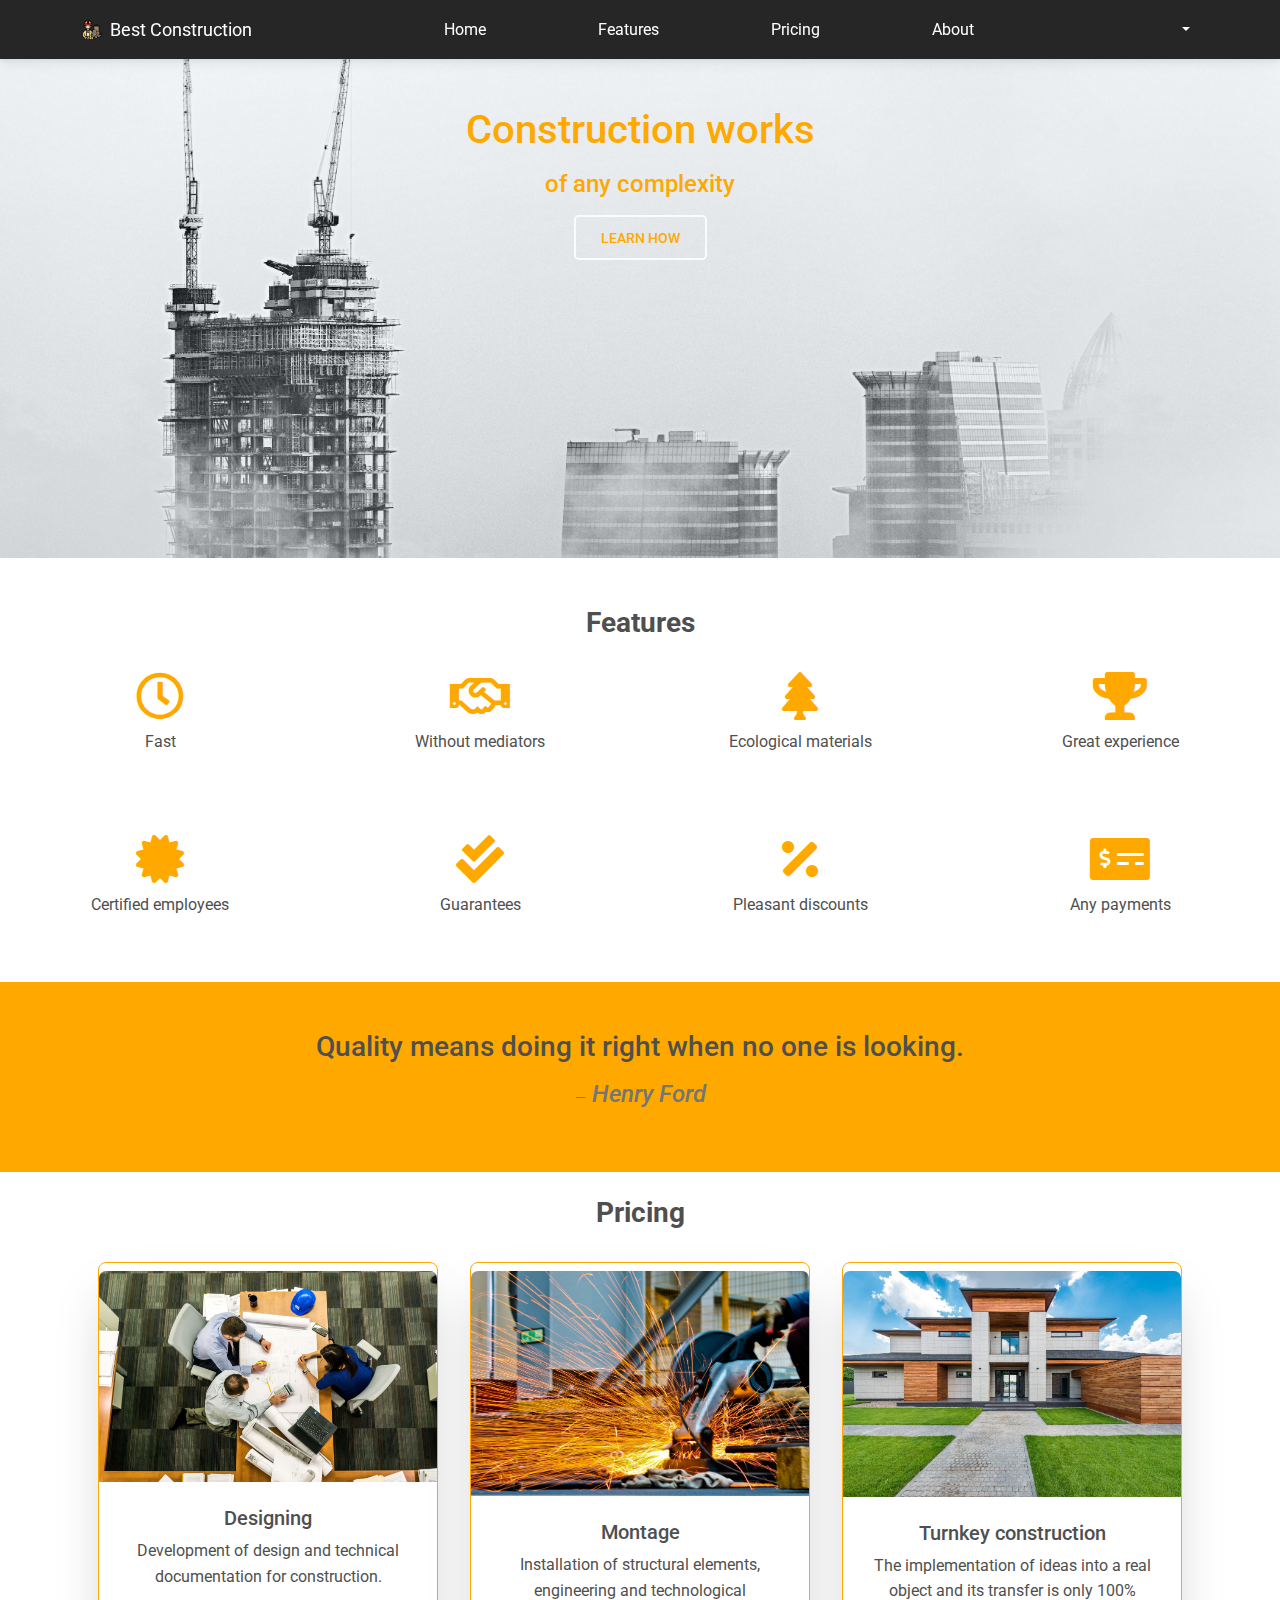
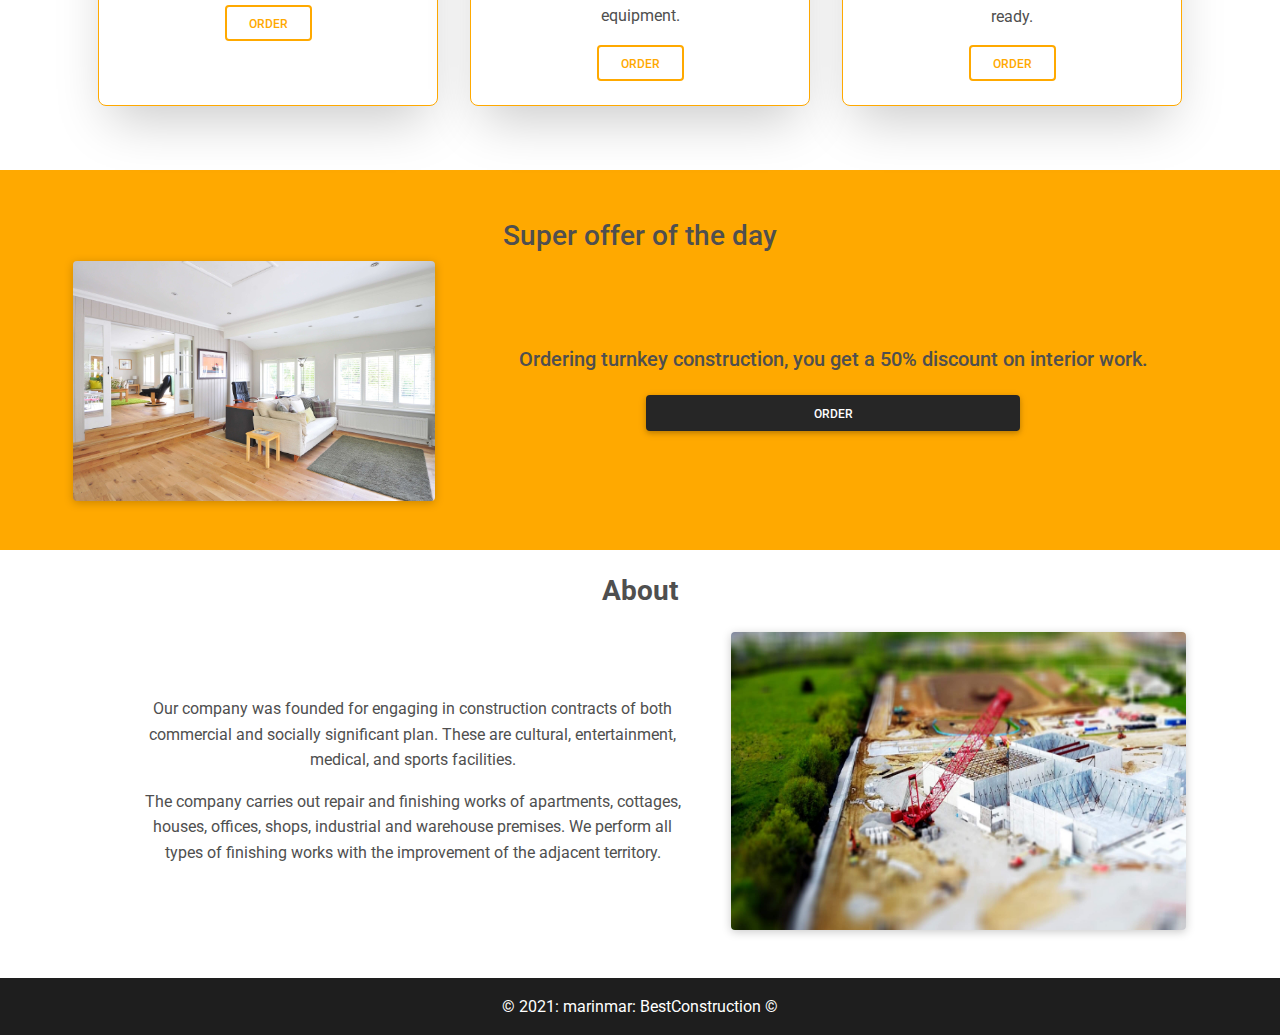
<file: index.html>
<!DOCTYPE html>
<html lang="en">
  <head>
    <meta charset="UTF-8" />
    <meta
      name="viewport"
      content="width=device-width, initial-scale=1, shrink-to-fit=no"
    />
    <meta http-equiv="x-ua-compatible" content="ie=edge" />
    <title>Best Construction</title>
    <!-- icon -->
    <link rel="icon" href="img/logo.ico" type="image/x-icon" />
    <!-- Font Awesome -->
    <link
      rel="stylesheet"
      href="https://use.fontawesome.com/releases/v5.15.2/css/all.css"
    />
    <!-- Google Fonts Roboto -->
    <link
      rel="stylesheet"
      href="https://fonts.googleapis.com/css2?family=Roboto:wght@300;400;500;700;900&display=swap"
    />
    <!-- MDB -->
    <link rel="stylesheet" href="css/mdb.min.css" />
    <link rel="stylesheet" href="css/style.css" />
  </head>

  <body>
    <!-- Start your project here-->
    <header>
      <!-- Navbar -->
      <nav class="navbar navbar-expand-lg navbar-dark bg-dark fixed-top">
        <div class="container">
          <a class="navbar-brand" href="#">
            <img
              src="img/logo.ico"
              class="me-2"
              height="20"
              alt=""
              loading="lazy"
            />
            <small>Best Construction</small>
          </a>
          <button
            class="navbar-toggler"
            type="button"
            data-mdb-toggle="collapse"
            data-mdb-target="#navbarExample01"
            aria-controls="navbarExample01"
            aria-expanded="false"
            aria-label="Toggle navigation"
          >
            <i class="fas fa-bars"></i>
          </button>
          <div
            class="collapse navbar-collapse justify-content-center"
            id="navbarExample01"
          >
            <ul class="navbar-nav mb-2 mb-lg-0">
              <li class="nav-item active">
                <a class="nav-link mx-5" aria-current="page" href="#">Home</a>
              </li>
              <li class="nav-item">
                <a class="nav-link mx-5" href="#features">Features</a>
              </li>
              <li class="nav-item">
                <a class="nav-link mx-5" href="#pricing">Pricing</a>
              </li>
              <li class="nav-item">
                <a class="nav-link mx-5" href="#about">About</a>
              </li>
            </ul>
          </div>
          <!-- Flag -->
          <ul class="navbar-nav">
            <!-- Icon dropdown -->
            <li class="nav-item dropdown">
              <a
                class="nav-link dropdown-toggle"
                href="#"
                id="navbarDropdown"
                role="button"
                data-mdb-toggle="dropdown"
                aria-expanded="false"
              >
                <i class="united kingdom flag m-0"></i>
              </a>
              <ul class="dropdown-menu" aria-labelledby="navbarDropdown">
                <li>
                  <a class="dropdown-item" href="#"
                    ><i class="united kingdom flag"></i>English
                    <i class="fa fa-check text-success ms-2"></i
                  ></a>
                </li>
                <li><hr class="dropdown-divider" /></li>
                <li>
                  <a class="dropdown-item" href="index-ru.html"
                    ><i class="russia flag"></i>Русский</a
                  >
                </li>
              </ul>
            </li>
          </ul>
          <!-- Flag -->
        </div>
      </nav>
      <!-- Navbar -->

      <!-- Background image -->
      <div
        class="p-5 text-center bg-image"
        style="
          background-image: url('img/header_bg.jpg');
          height: 500px;
          margin-top: 58px;
        "
      >
        <div>
          <div class="d-flex justify-content-center align-items-center h-100">
            <div class="text-white">
              <h1 class="mb-3 text-warning">Сonstruction works</h1>
              <h4 class="mb-3 text-warning">of any complexity</h4>
              <a
                class="btn btn-outline-light btn-lg text-warning"
                href="#features"
                role="button"
                >Learn how</a
              >
            </div>
          </div>
        </div>
      </div>
      <!-- Background image -->
    </header>

    <main class="my-5">
      <!-- Section: Features -->
      <section class="text-center" id="features">
        <div class="container-fluid">
          <h3><strong>Features</strong></h3>
          <div class="row">
            <div class="col-lg-3 col-md-6 mb-3 py-4">
              <i class="far fa-clock fa-3x text-warning"></i>
              <p class="pt-2">Fast</p>
            </div>
            <div class="col-lg-3 col-md-6 mb-3 py-4">
              <i class="far fa-handshake fa-3x text-warning"></i>
              <p class="pt-2">Without mediators</p>
            </div>
            <div class="col-lg-3 col-md-6 mb-3 py-4">
              <i class="fas fa-tree fa-3x text-warning"></i>
              <p class="pt-2">Ecological materials</p>
            </div>
            <div class="col-lg-3 col-md-6 mb-3 py-4">
              <i class="fas fa-trophy fa-3x text-warning"></i>
              <p class="pt-2">Great experience</p>
            </div>
            <div class="col-lg-3 col-md-6 mb-3 py-4">
              <i class="fas fa-certificate fa-3x text-warning"></i>
              <p class="pt-2">Certified employees</p>
            </div>
            <div class="col-lg-3 col-md-6 mb-3 py-4">
              <i class="fas fa-check-double fa-3x text-warning"></i>
              <p class="pt-2">Guarantees</p>
            </div>
            <div class="col-lg-3 col-md-6 mb-3 py-4">
              <i class="fas fa-percentage fa-3x text-warning"></i>
              <p class="pt-2">Pleasant discounts</p>
            </div>
            <div class="col-lg-3 col-md-6 mb-3 py-4">
              <i class="fas fa-money-check-alt fa-3x text-warning"></i>
              <p class="pt-2">Any payments</p>
            </div>
          </div>
        </div>
        <div class="container-fluid bg-warning mt-2 py-5">
          <figure class="text-center">
            <blockquote class="blockquote">
              <p class="h3">
                Quality means doing it right when no one is looking.
              </p>
            </blockquote>
            <figcaption class="blockquote-footer pt-3">
              <cite title="Source Title" class="h4">Henry Ford</cite>
            </figcaption>
          </figure>
        </div>
      </section>

      <!-- Section: Features -->

      <!-- Section: Pricing -->

      <section class="text-center mt-4" id="pricing">
        <div class="container">
          <h3><strong>Pricing</strong></h3>
          <div
            class="
              d-flex
              flex-wrap flex-md-row
              justify-content-between
              my-3
              mx-auto
            "
          >
            <div
              class="card border border-warning shadow-6 m-md-1 m-lg-3 col-md"
            >
              <img
                src="img/pricing_img_1.jpg"
                class="card-img-top mt-2"
                alt="..."
              />
              <div class="card-body">
                <h5 class="card-title">Designing</h5>
                <p class="card-text">
                  Development of design and technical documentation for
                  construction.
                </p>
                <a
                  href="#!"
                  class="btn btn-outline-warning"
                  data-mdb-toggle="modal"
                  data-mdb-target="#myModal"
                  >Order</a
                >
              </div>
            </div>
            <div
              class="card border border-warning shadow-6 m-md-1 m-lg-3 col-md"
            >
              <img
                src="img/pricing_img_2.jpg"
                class="card-img-top mt-2"
                alt="..."
              />
              <div class="card-body">
                <h5 class="card-title">Montage</h5>
                <p class="card-text">
                  Installation of structural elements, engineering and
                  technological equipment.
                </p>
                <a
                  href="#!"
                  class="btn btn-outline-warning"
                  data-mdb-toggle="modal"
                  data-mdb-target="#myModal"
                  >Order</a
                >
              </div>
            </div>
            <div
              class="card border border-warning shadow-6 m-md-1 m-lg-3 col-md"
            >
              <img
                src="img/pricing_img_3.jpg"
                class="card-img-top mt-2"
                alt="..."
              />
              <div class="card-body">
                <h5 class="card-title">Turnkey construction</h5>
                <p class="card-text">
                  The implementation of ideas into a real object and its
                  transfer is only 100% ready.
                </p>
                <a
                  href="#!"
                  class="btn btn-outline-warning"
                  data-mdb-toggle="modal"
                  data-mdb-target="#myModal"
                  >Order</a
                >
              </div>
            </div>
          </div>
        </div>
        <div class="container-fluid bg-warning mt-5">
          <div class="border border-warning p-2 p-md-3 p-lg-5 mx-auto">
            <h3>Super offer of the day</h3>
            <div class="row mx-auto">
              <div class="col-sm-4">
                <img
                  src="img/pricing_img_4.jpg"
                  class="img-fluid shadow-2-strong rounded"
                  alt="..."
                />
              </div>
              <div class="col-sm-8 my-auto d-flex flex-column">
                <p class="h5 py-3">
                  Ordering turnkey construction, you get a 50% discount on
                  interior work.
                </p>
                <a
                  href="#!"
                  class="btn btn-dark w-50 ripple-surface mx-auto"
                  data-mdb-toggle="modal"
                  data-mdb-target="#myModal"
                  >Order</a
                >
              </div>
            </div>
          </div>
        </div>
      </section>

      <!-- Section: Pricing -->

      <!-- Section: About -->

      <section class="text-center mt-4" id="about">
        <div class="container">
          <h3><strong>About</strong></h3>
          <div class="container d-flex flex-md-row flex-wrap my-md-4">
            <div class="col-sm-6 col-md-7 p-md-2 p-lg-5">
              <p class="mt-3">
                Our company was founded for engaging in construction contracts
                of both commercial and socially significant plan. These are
                cultural, entertainment, medical, and sports facilities.
              </p>
              <p class="mt-3">
                The company carries out repair and finishing works of
                apartments, cottages, houses, offices, shops, industrial and
                warehouse premises. We perform all types of finishing works with
                the improvement of the adjacent territory.
              </p>
            </div>
            <img
              src="img/about_img.jpg"
              class="col-sm-6 col-md-5 img-fluid shadow-2-strong rounded"
              alt="..."
            />
          </div>
        </div>
      </section>

      <!-- Section: About -->
    </main>
    <!-- Footer -->

    <footer class="bg-dark text-center text-white">
      <div class="text-center p-3" style="background-color: rgba(0, 0, 0, 0.2)">
        © 2021: marinmar: BestConstruction ©
      </div>
    </footer>

    <!-- Footer -->

    <!-- Modal -->

    <div class="modal" tabindex="-1" id="myModal">
      <div class="modal-dialog">
        <div class="modal-content">
          <div class="modal-header">
            <h5 class="modal-title">Please fill the Order form</h5>
            <button
              type="button"
              class="btn-close"
              data-mdb-dismiss="modal"
              aria-label="Close"
            ></button>
          </div>
          <div class="modal-body">
            <form>
              <!-- Name input -->
              <div class="form-outline mb-4">
                <input type="text" id="form4Example1" class="form-control" />
                <label class="form-label" for="form4Example1">Name</label>
              </div>

              <!-- Email input -->
              <div class="form-outline mb-4">
                <input type="email" id="form4Example2" class="form-control" />
                <label class="form-label" for="form4Example2"
                  >Email address</label
                >
              </div>

              <!-- Message input -->
              <div class="form-outline mb-4">
                <textarea
                  class="form-control"
                  id="form4Example3"
                  rows="4"
                ></textarea>
                <label class="form-label" for="form4Example3">Message</label>
              </div>

              <!-- Checkbox -->
              <div class="form-check d-flex justify-content-center mb-4">
                <input
                  class="form-check-input me-2 bg-warning"
                  type="checkbox"
                  value=""
                  id="form4Example4"
                  checked
                />
                <label class="form-check-label" for="form4Example4">
                  Send me a copy of this message
                </label>
              </div>

              <!-- Submit button -->
              <button type="submit" class="btn btn-warning btn-block mb-4">
                Send
              </button>
            </form>
          </div>
          <div class="modal-footer">
            <button
              type="button"
              class="btn btn-light"
              data-mdb-dismiss="modal"
            >
              Close
            </button>
            <button type="button" class="btn btn-warning">Submit order</button>
          </div>
        </div>
      </div>
    </div>

    <!-- Modal -->

    <!-- End your project here-->

    <!-- MDB -->
    <script src="js/mdb.min.js"></script>
    <!-- Custom scripts -->
    <script src="js/custom.js"></script>
  </body>
</html>
</file>
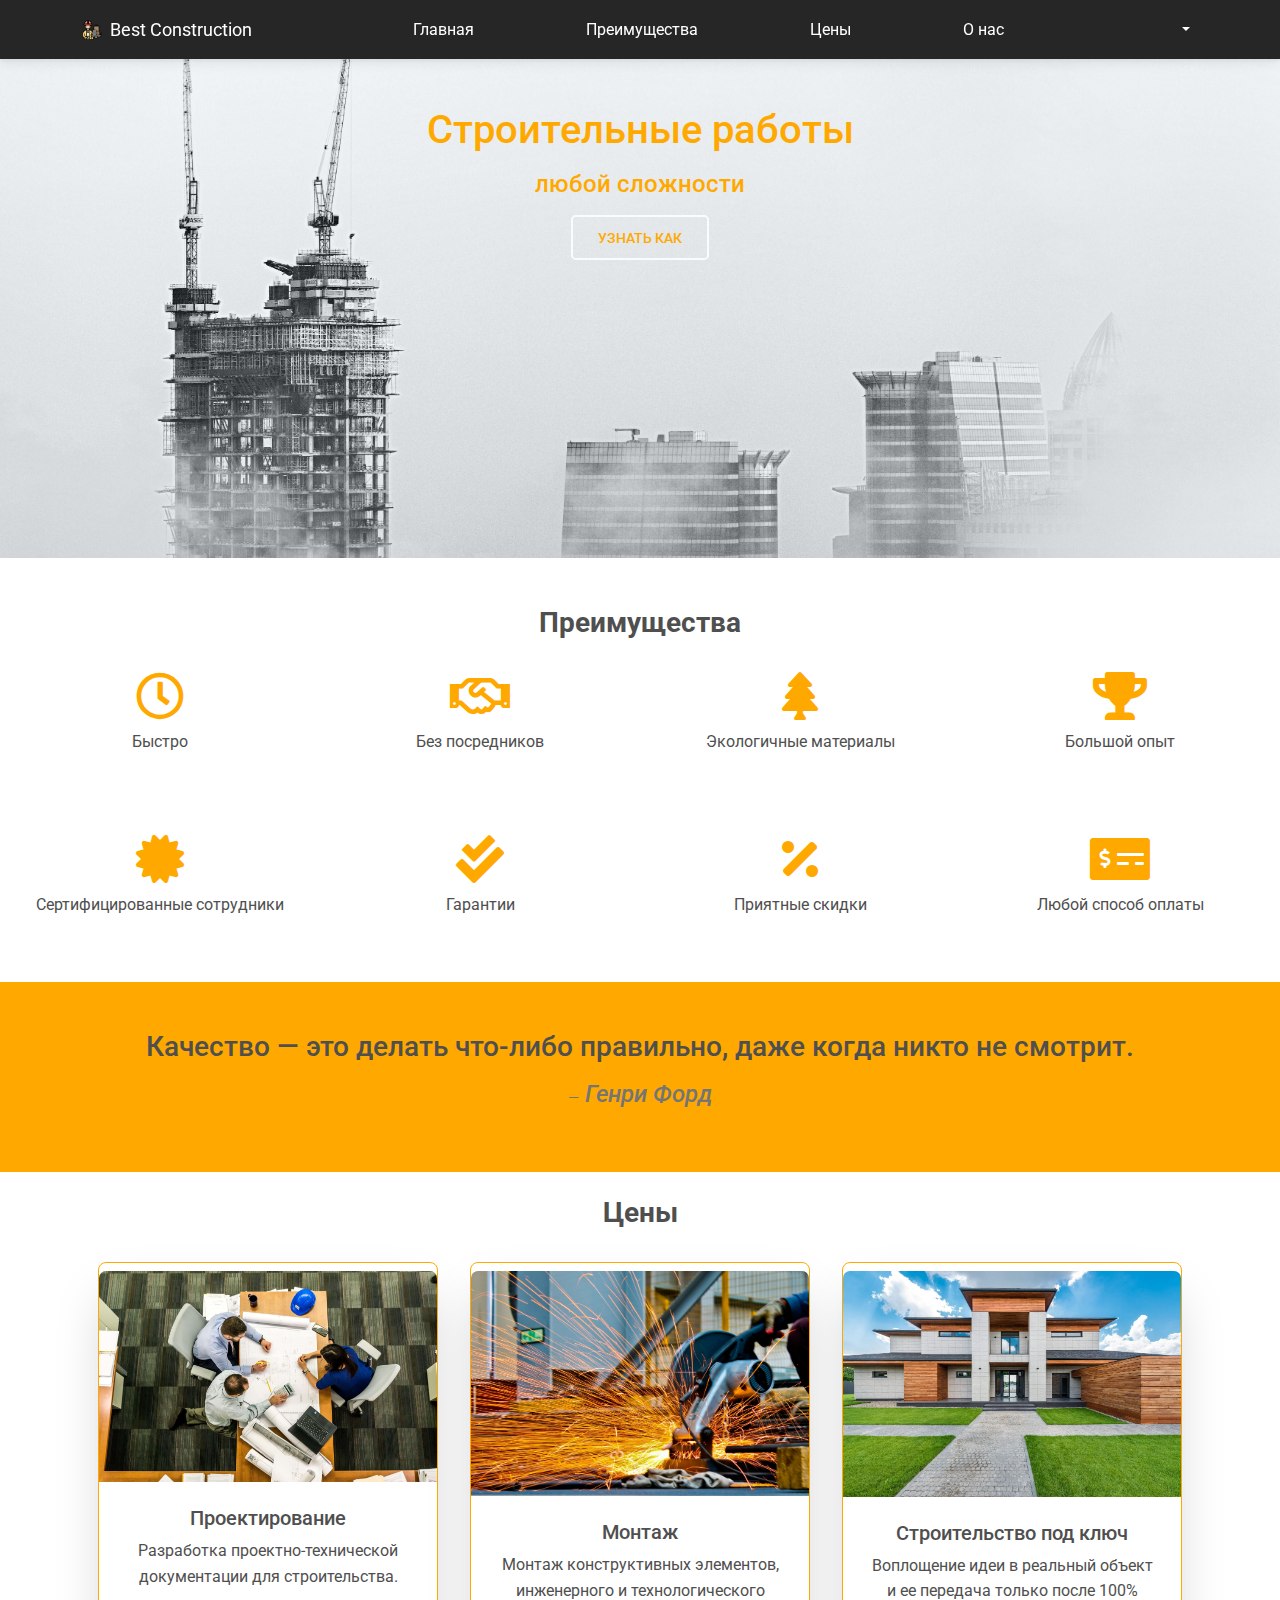
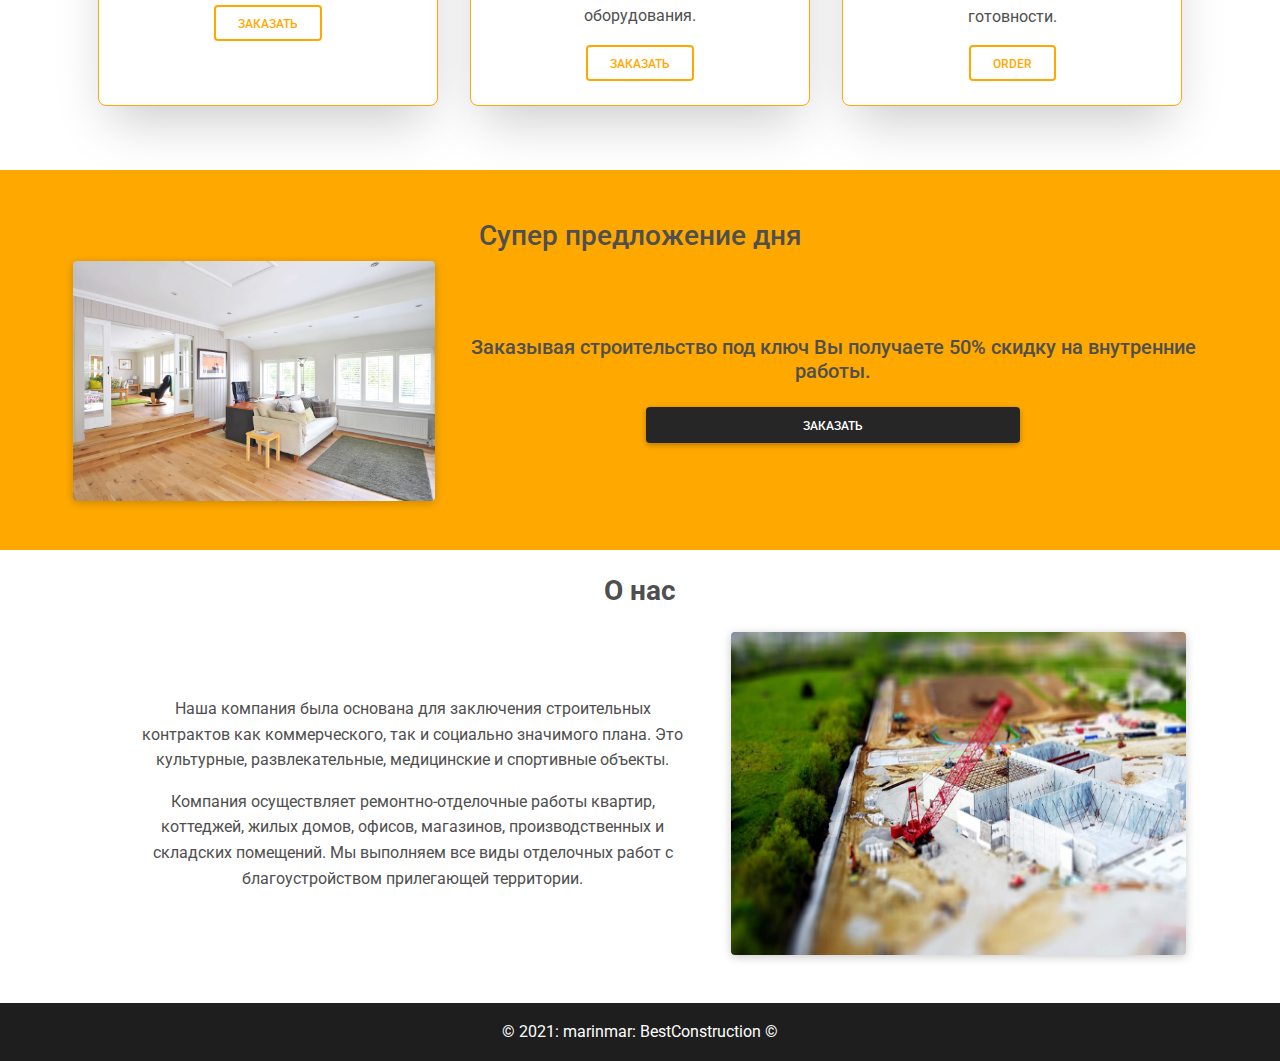
<file: index-ru.html>
<!DOCTYPE html>
<html lang="ru">
  <head>
    <meta charset="UTF-8" />
    <meta
      name="viewport"
      content="width=device-width, initial-scale=1, shrink-to-fit=no"
    />
    <meta http-equiv="x-ua-compatible" content="ie=edge" />
    <title>Best Construction</title>
    <!-- icon -->
    <link rel="icon" href="img/logo.ico" type="image/x-icon" />
    <!-- Font Awesome -->
    <link
      rel="stylesheet"
      href="https://use.fontawesome.com/releases/v5.15.2/css/all.css"
    />
    <!-- Google Fonts Roboto -->
    <link
      rel="stylesheet"
      href="https://fonts.googleapis.com/css2?family=Roboto:wght@300;400;500;700;900&display=swap"
    />
    <!-- MDB -->
    <link rel="stylesheet" href="css/mdb.min.css" />
    <link rel="stylesheet" href="css/style.css" />
  </head>

  <body>
    <!-- Start your project here-->
    <header>
      <!-- Navbar -->
      <nav class="navbar navbar-expand-lg navbar-dark bg-dark fixed-top">
        <div class="container">
          <a class="navbar-brand" href="#">
            <img
              src="img/logo.ico"
              class="me-2"
              height="20"
              alt=""
              loading="lazy"
            />
            <small>Best Construction</small>
          </a>
          <button
            class="navbar-toggler"
            type="button"
            data-mdb-toggle="collapse"
            data-mdb-target="#navbarExample01"
            aria-controls="navbarExample01"
            aria-expanded="false"
            aria-label="Toggle navigation"
          >
            <i class="fas fa-bars"></i>
          </button>
          <div
            class="collapse navbar-collapse justify-content-center"
            id="navbarExample01"
          >
            <ul class="navbar-nav mb-2 mb-lg-0">
              <li class="nav-item active">
                <a class="nav-link mx-5" aria-current="page" href="#"
                  >Главная</a
                >
              </li>
              <li class="nav-item">
                <a class="nav-link mx-5" href="#features">Преимущества</a>
              </li>
              <li class="nav-item">
                <a class="nav-link mx-5" href="#pricing">Цены</a>
              </li>
              <li class="nav-item">
                <a class="nav-link mx-5" href="#about">О нас</a>
              </li>
            </ul>
          </div>
          <!-- Flag -->
          <ul class="navbar-nav">
            <!-- Icon dropdown -->
            <li class="nav-item dropdown">
              <a
                class="nav-link dropdown-toggle"
                href="#"
                id="navbarDropdown"
                role="button"
                data-mdb-toggle="dropdown"
                aria-expanded="false"
              >
                <i class="russia flag m-0"></i>
              </a>
              <ul class="dropdown-menu" aria-labelledby="navbarDropdown">
                <li>
                  <a class="dropdown-item" href="#"
                    ><i class="russia flag"></i>Русский
                    <i class="fa fa-check text-success ms-2"></i
                  ></a>
                </li>
                <li>
                  <hr class="dropdown-divider" />
                </li>
                <li>
                  <a class="dropdown-item" href="index.html"
                    ><i class="united kingdom flag"></i>English</a
                  >
                </li>
              </ul>
            </li>
          </ul>
          <!-- Flag -->
        </div>
      </nav>
      <!-- Navbar -->

      <!-- Background image -->
      <div
        class="p-5 text-center bg-image"
        style="
          background-image: url('img/header_bg.jpg');
          height: 500px;
          margin-top: 58px;
        "
      >
        <div>
          <div class="d-flex justify-content-center align-items-center h-100">
            <div class="text-white">
              <h1 class="mb-3 text-warning">Строительные работы</h1>
              <h4 class="mb-3 text-warning">любой сложности</h4>
              <a
                class="btn btn-outline-light btn-lg text-warning"
                href="#features"
                role="button"
                >Узнать как</a
              >
            </div>
          </div>
        </div>
      </div>
      <!-- Background image -->
    </header>

    <main class="my-5">
      <!-- Section: Features -->
      <section class="text-center" id="features">
        <div class="container-fluid">
          <h3><strong>Преимущества</strong></h3>
          <div class="row">
            <div class="col-lg-3 col-md-6 mb-3 py-4">
              <i class="far fa-clock fa-3x text-warning"></i>
              <p class="pt-2">Быстро</p>
            </div>
            <div class="col-lg-3 col-md-6 mb-3 py-4">
              <i class="far fa-handshake fa-3x text-warning"></i>
              <p class="pt-2">Без посредников</p>
            </div>
            <div class="col-lg-3 col-md-6 mb-3 py-4">
              <i class="fas fa-tree fa-3x text-warning"></i>
              <p class="pt-2">Экологичные материалы</p>
            </div>
            <div class="col-lg-3 col-md-6 mb-3 py-4">
              <i class="fas fa-trophy fa-3x text-warning"></i>
              <p class="pt-2">Большой опыт</p>
            </div>
            <div class="col-lg-3 col-md-6 mb-3 py-4">
              <i class="fas fa-certificate fa-3x text-warning"></i>
              <p class="pt-2">Сертифицированные сотрудники</p>
            </div>
            <div class="col-lg-3 col-md-6 mb-3 py-4">
              <i class="fas fa-check-double fa-3x text-warning"></i>
              <p class="pt-2">Гарантии</p>
            </div>
            <div class="col-lg-3 col-md-6 mb-3 py-4">
              <i class="fas fa-percentage fa-3x text-warning"></i>
              <p class="pt-2">Приятные скидки</p>
            </div>
            <div class="col-lg-3 col-md-6 mb-3 py-4">
              <i class="fas fa-money-check-alt fa-3x text-warning"></i>
              <p class="pt-2">Любой способ оплаты</p>
            </div>
          </div>
        </div>
        <div class="container-fluid bg-warning mt-2 py-5">
          <figure class="text-center">
            <blockquote class="blockquote">
              <p class="h3">
                Качество — это делать что-либо правильно, даже когда никто не
                смотрит.
              </p>
            </blockquote>
            <figcaption class="blockquote-footer pt-3">
              <cite title="Source Title" class="h4">Генри Форд</cite>
            </figcaption>
          </figure>
        </div>
      </section>

      <!-- Section: Features -->

      <!-- Section: Pricing -->

      <section class="text-center mt-4" id="pricing">
        <div class="container">
          <h3><strong>Цены</strong></h3>
          <div
            class="
              d-flex
              flex-wrap flex-md-row
              justify-content-between
              my-3
              mx-auto
            "
          >
            <div
              class="card border border-warning shadow-6 m-md-1 m-lg-3 col-md"
            >
              <img
                src="img/pricing_img_1.jpg"
                class="card-img-top mt-2"
                alt="..."
              />
              <div class="card-body">
                <h5 class="card-title">Проектирование</h5>
                <p class="card-text">
                  Разработка проектно-технической документации для
                  строительства.
                </p>
                <a
                  href="#!"
                  class="btn btn-outline-warning"
                  data-mdb-toggle="modal"
                  data-mdb-target="#myModal"
                  >Заказать</a
                >
              </div>
            </div>
            <div
              class="card border border-warning shadow-6 m-md-1 m-lg-3 col-md"
            >
              <img
                src="img/pricing_img_2.jpg"
                class="card-img-top mt-2"
                alt="..."
              />
              <div class="card-body">
                <h5 class="card-title">Монтаж</h5>
                <p class="card-text">
                  Монтаж конструктивных элементов, инженерного и
                  технологического оборудования.
                </p>
                <a
                  href="#!"
                  class="btn btn-outline-warning"
                  data-mdb-toggle="modal"
                  data-mdb-target="#myModal"
                  >Заказать</a
                >
              </div>
            </div>
            <div
              class="card border border-warning shadow-6 m-md-1 m-lg-3 col-md"
            >
              <img
                src="img/pricing_img_3.jpg"
                class="card-img-top mt-2"
                alt="..."
              />
              <div class="card-body">
                <h5 class="card-title">Строительство под ключ</h5>
                <p class="card-text">
                  Воплощение идеи в реальный объект и ее передача только после
                  100% готовности.
                </p>
                <a
                  href="#!"
                  class="btn btn-outline-warning"
                  data-mdb-toggle="modal"
                  data-mdb-target="#myModal"
                  >Order</a
                >
              </div>
            </div>
          </div>
        </div>
        <div class="container-fluid bg-warning mt-5">
          <div class="border border-warning p-2 p-md-3 p-lg-5 mx-auto">
            <h3>Супер предложение дня</h3>
            <div class="row mx-auto">
              <div class="col-sm-4">
                <img
                  src="img/pricing_img_4.jpg"
                  class="img-fluid shadow-2-strong rounded"
                  alt="..."
                />
              </div>
              <div class="col-sm-8 my-auto d-flex flex-column">
                <p class="h5 py-3">
                  Заказывая строительство под ключ Вы получаете 50% скидку на
                  внутренние работы.
                </p>
                <a
                  href="#!"
                  class="btn btn-dark w-50 ripple-surface mx-auto"
                  data-mdb-toggle="modal"
                  data-mdb-target="#myModal"
                  >Заказать</a
                >
              </div>
            </div>
          </div>
        </div>
      </section>

      <!-- Section: Pricing -->

      <!-- Section: About -->

      <section class="text-center mt-4" id="about">
        <div class="container">
          <h3><strong>О нас</strong></h3>
          <div class="container d-flex flex-md-row flex-wrap my-md-4">
            <div class="col-sm-6 col-md-7 p-md-2 p-lg-5">
              <p class="mt-3">
                Наша компания была основана для заключения строительных
                контрактов как коммерческого, так и социально значимого плана.
                Это культурные, развлекательные, медицинские и спортивные
                объекты.
              </p>
              <p class="mt-3">
                Компания осуществляет ремонтно-отделочные работы квартир,
                коттеджей, жилых домов, офисов, магазинов, производственных и
                складских помещений. Мы выполняем все виды отделочных работ с
                благоустройством прилегающей территории.
              </p>
            </div>
            <img
              src="img/about_img.jpg"
              class="col-sm-6 col-md-5 img-fluid shadow-2-strong rounded"
              alt="..."
            />
          </div>
        </div>
      </section>

      <!-- Section: About -->
    </main>
    <!-- Footer -->

    <footer class="bg-dark text-center text-white">
      <div class="text-center p-3" style="background-color: rgba(0, 0, 0, 0.2)">
        © 2021: marinmar: BestConstruction ©
      </div>
    </footer>

    <!-- Footer -->

    <!-- Modal -->

    <div class="modal" tabindex="-1" id="myModal">
      <div class="modal-dialog">
        <div class="modal-content">
          <div class="modal-header">
            <h5 class="modal-title">Пожалуйста, заполните форму заказа</h5>
            <button
              type="button"
              class="btn-close"
              data-mdb-dismiss="modal"
              aria-label="Close"
            ></button>
          </div>
          <div class="modal-body">
            <form>
              <!-- Name input -->
              <div class="form-outline mb-4">
                <input type="text" id="form4Example1" class="form-control" />
                <label class="form-label" for="form4Example1">Имя</label>
              </div>

              <!-- Email input -->
              <div class="form-outline mb-4">
                <input type="email" id="form4Example2" class="form-control" />
                <label class="form-label" for="form4Example2"
                  >Email адрес</label
                >
              </div>

              <!-- Message input -->
              <div class="form-outline mb-4">
                <textarea
                  class="form-control"
                  id="form4Example3"
                  rows="4"
                ></textarea>
                <label class="form-label" for="form4Example3">Сообщение</label>
              </div>

              <!-- Checkbox -->
              <div class="form-check d-flex justify-content-center mb-4">
                <input
                  class="form-check-input me-2 bg-warning"
                  type="checkbox"
                  value=""
                  id="form4Example4"
                  checked
                />
                <label class="form-check-label" for="form4Example4">
                  Отправить мне копию этого сообщения
                </label>
              </div>

              <!-- Submit button -->
              <button type="submit" class="btn btn-warning btn-block mb-4">
                Отправить
              </button>
            </form>
          </div>
          <div class="modal-footer">
            <button
              type="button"
              class="btn btn-light"
              data-mdb-dismiss="modal"
            >
              Закрыть
            </button>
            <button type="button" class="btn btn-warning">Submit order</button>
          </div>
        </div>
      </div>
    </div>

    <!-- Modal -->

    <!-- End your project here-->

    <!-- MDB -->
    <script src="js/mdb.min.js"></script>
    <!-- Custom scripts -->
    <script src="js/custom.js"></script>
  </body>
</html>
</file>
<file: css/style.css>
.nav-link {
  color: #ffffff !important;
}
.nav-link:hover {
  color: #ffa900 !important;
}
.btn-outline-light:hover,
.btn-outline-warning:hover {
  color: #000000 !important;
  background-color: #ffa900 !important;
}
.btn-dark:hover {
  color: #ffa900 !important;
  background-color: #ffffff !important;
}
</file>
